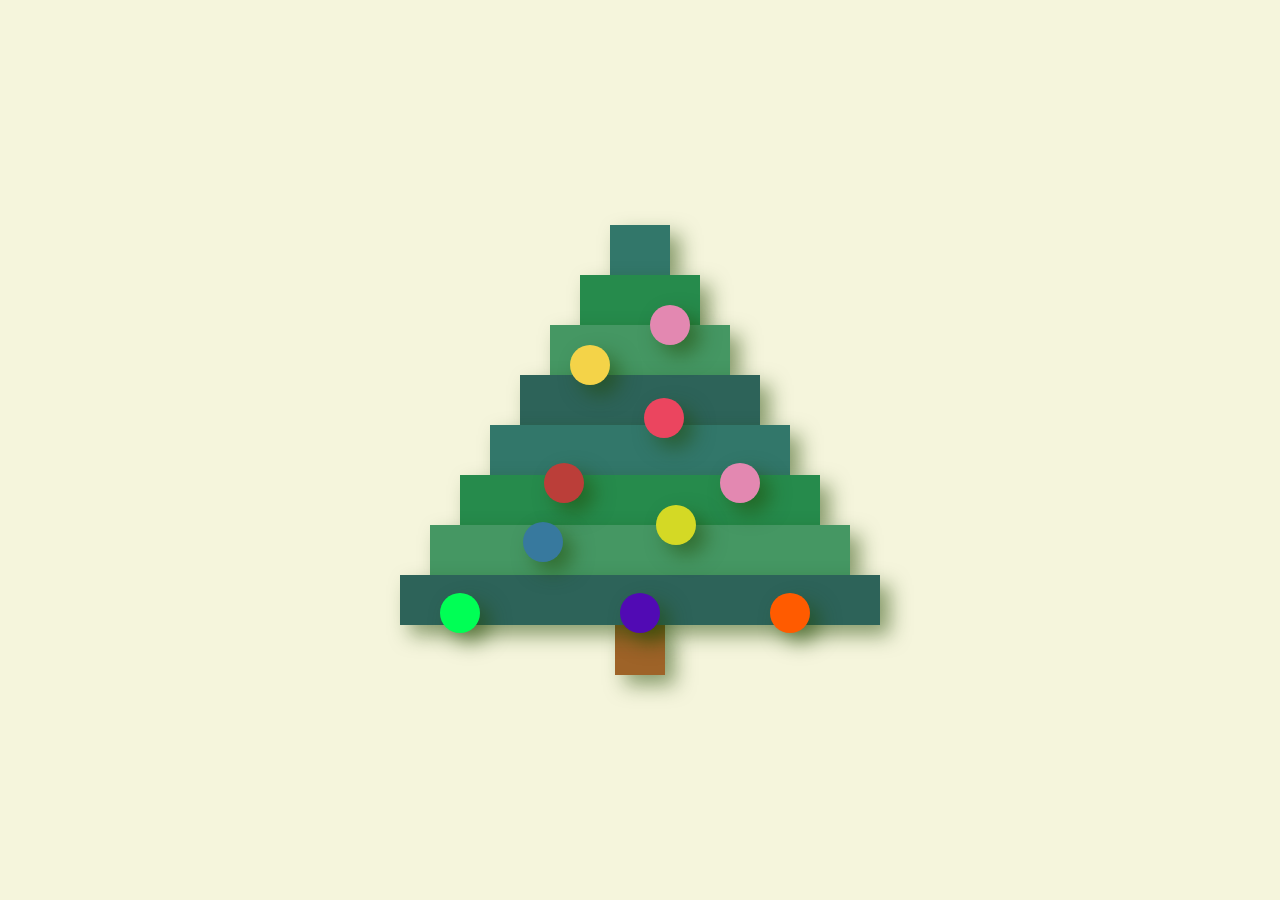
<file: chirstmas tree/index.html>
<!DOCTYPE html>
<html lang="pt-br">
<head>
    <meta charset="UTF-8">
    <meta name="viewport" content="width=device-width, initial-scale=1.0">
    <link rel="stylesheet" href="style.css">
    <title>Christmas tree</title>
</head>
<body>
    <div class="xmas">
        
        <div class="tree">
            <div class="ball">
                <div class="ball-1"></div>
                <div class="ball-2"></div>
                <div class="ball-3"></div>
                <div class="ball-4"></div>
                <div class="ball-5"></div>
                <div class="ball-6"></div>
                <div class="ball-7"></div>
                <div class="ball-8"></div>
                <div class="ball-9"></div>
                <div class="ball-10"></div>
            </div>
            <div class="tree-1"></div>
            <div class="tree-2"></div>
            <div class="tree-3"></div>
            <div class="tree-4"></div>
            <div class="tree-5"></div>
            <div class="tree-6"></div>
            <div class="tree-7"></div>
            <div class="tree-8"></div>
        </div>
        <div class="trunk"></div>
    </div>
</body>
</html>
</file>
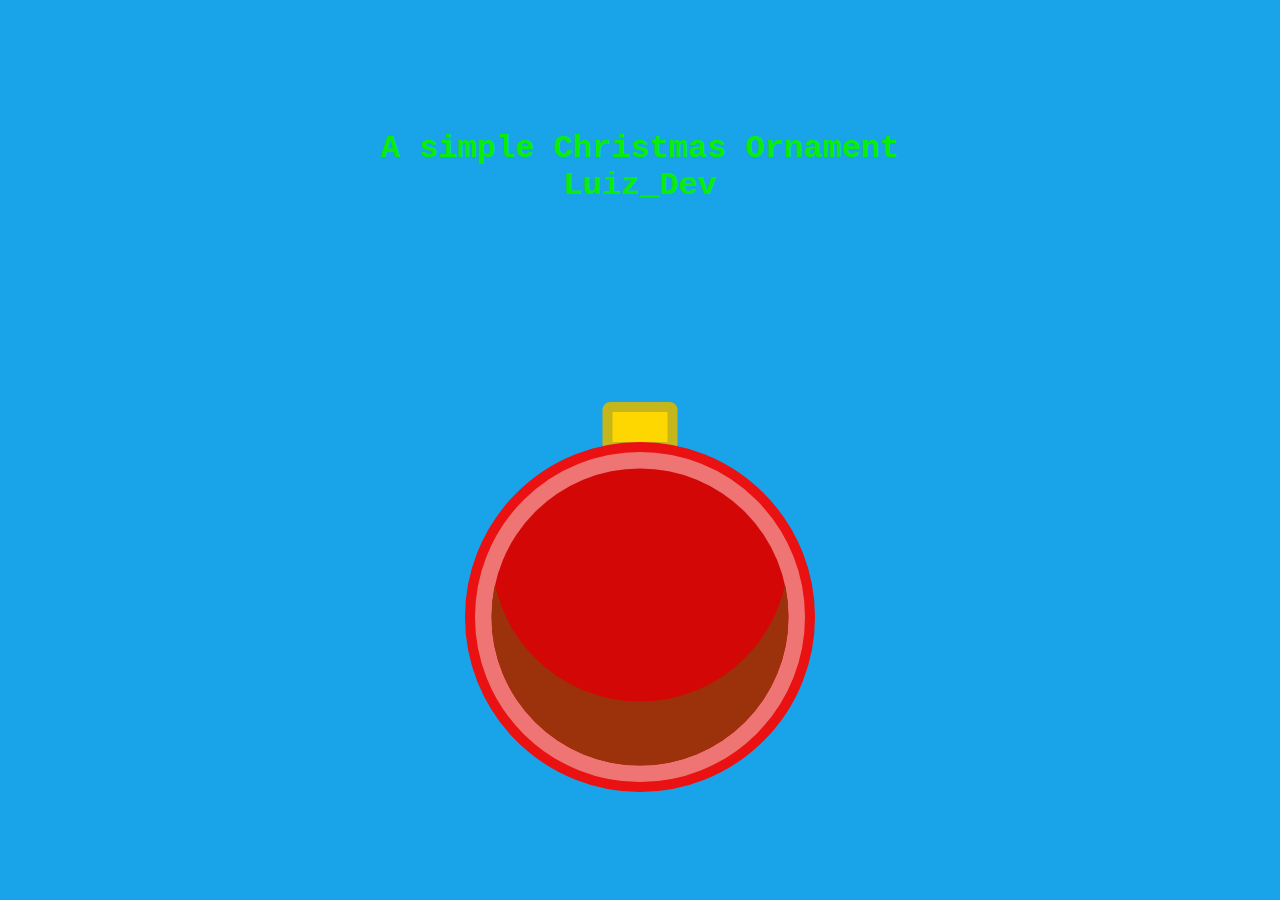
<file: ornament/index.html>
<!DOCTYPE html>
<html lang="pt-br">
<head>
    <meta charset="UTF-8">
    <meta name="viewport" content="width=device-width, initial-scale=1.0">
    <link rel="stylesheet" href="style.css">
    <title>Ornament</title>
</head>
<body>
    <h1>A simple Christmas Ornament<br>Luiz_Dev</h1>

    <div class="wrapper">
        <div class="bulb">
            <div class="cap"></div>
            <div class="dark-red"></div>
        </div>
    </div>
</body>
</html>
</file>
<file: chirstmas tree/style.css>
:root{
    --shadow: 10px 10px 20px 0px #1f470082;
    --ball-size: 40px;
}

body{
    height: 100vh;
    margin: 0;
    display: grid;
    place-items: center;
    background-color: beige;
}

.xmas,
.tree {
    position: relative;
    display: flex;
    align-items: center;
    flex-direction: column;
}

.tree>div{
    box-shadow: var(--shadow);
}

.tree-1{
    width: 60px;
    height: 50px;
    background: #32776a;
}

.tree-2{
    width: 120px;
    height: 50px;
    background: #268b4c;
}

.tree-3{
    width: 180px;
    height: 50px;
    background: #459763;
}

.tree-4{
    width: 240px;
    height: 50px;
    background: #2d6359;
}

.tree-5{
    width: 300px;
    height: 50px;
    background: #32776a;
}

.tree-6{
    width: 360px;
    height: 50px;
    background: #268b4c;
}

.tree-7{
    width: 420px;
    height: 50px;
    background: #459763;
}

.tree-8{
    width: 480px;
    height: 50px;
    background: #2d6359;
}

.trunk{
    width: 50px;
    height: 50px;
    background-color: #9e6328;
    box-shadow: var(--shadow);
}

.ball>div {
    position: absolute;
    width: var(--ball-size);
    height: var(--ball-size);
    border-radius: 50px;
    box-shadow: var(--shadow);
    animation: blink 1s infinite alternate;
}

@keyframes blink {
    to {
        opacity: 0.5;
    }
}

.ball-1 {
    background: #e388b1;
    left: 250px;
    top: 80px;
}

.ball-2 {
    background: #f4d348;
    left: 170px;
    top: 120px;
}

.ball-3 {
    background: #EB455F;
    left: 244px;
    top: 173px;
}

.ball-4 {
    background: #bb3e39;
    left: 144px;
    top: 238px;
}

.ball-5 {
    background: #e388b1;
    left: 320px;
    top: 238px;
}

.ball-6 {
    background: #D4D925;
    left: 256px;
    top: 280px;
}

.ball-7 {
    background: #37799e;
    left: 123px;
    top: 297px;
}

.ball-8 {
    background: #FF5B00;
    left: 370px;
    top: 368px;
}

.ball-9 {
    background: #510ab4;
    left: 220px;
    top: 368px;
}

.ball-10 {
    background: #00ff55;
    left: 40px;
    top: 368px;
}
</file>
<file: ornament/style.css>
*{
    font-family: 'Courier New', Courier, monospace;
    color: rgb(9, 238, 9);
    text-align: center;
}



body{
    height: 100vh;
    margin: 0;
    display: grid;
    place-items: center;
    background: #19a4e9;
}

.wrapper {
    width: 350px;
    height: 350px;
}

.bulb {
    position: relative;
    width: 100%;
    height: 100%;
    background-color: #ef7474;
    border: solid 10px #e91111;
    border-radius: 100%;
    box-sizing: border-box;
}

.cap {
    position: absolute;
    width: 75px;
    height: 50px;
    background: #FFD700;
    left: 50%;
    transform: translate(-50%, -50px);
    border: 10px solid #c5b71b;
    border-radius: 8px;
    box-sizing: border-box;
    z-index: -1;
}

.dark-red {
    position: absolute;
    width: 90%;
    height: 90%;
    background: #d40707;
    left: 50%;
    top: 50%;
    transform: translate(-50%, -50%);
    border-radius: 100%;
    box-shadow: inset 0 -4rem 0 0 #9c320b;
}
</file>
